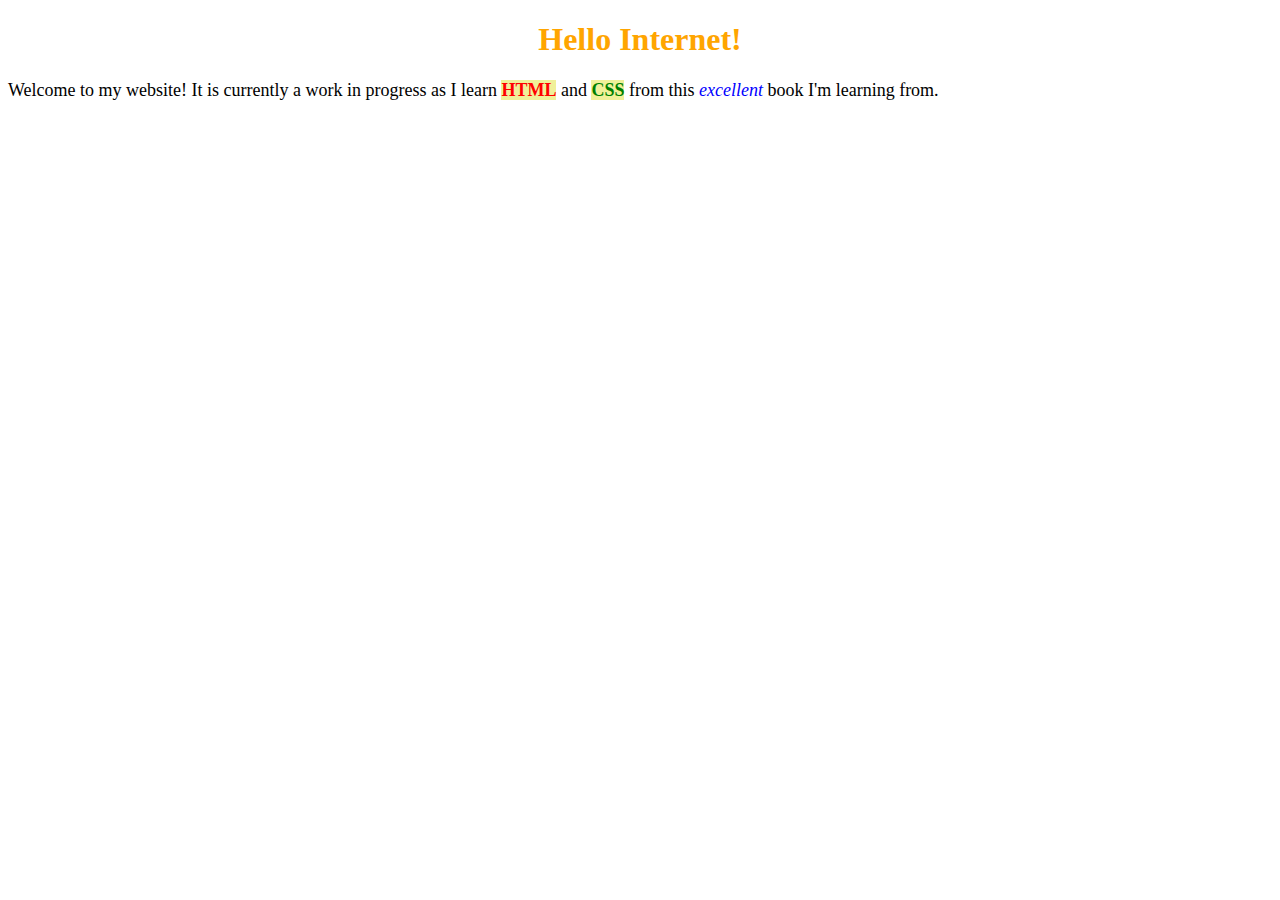
<file: index.html>
<!DOCTYPE html>
<html>
  <head>
    <title>Welcome!</title>
    <meta charset='utf-8' />
    <link rel="stylesheet" href="main.css" style="text/css">
  </head>

  <body>
    <h1> Hello Internet!</h1>
    <div>
      <p id ="intro">Welcome to my website! It is currently a <span>work</span> 
      in progress as I learn <strong class="highlight red">HTML</strong> and 
      <strong class="highlight green">CSS</strong> from this <em class="highlight blue">excellent</em> book I'm learning from.</p>
    </div>
  </body>
</html>
</file>
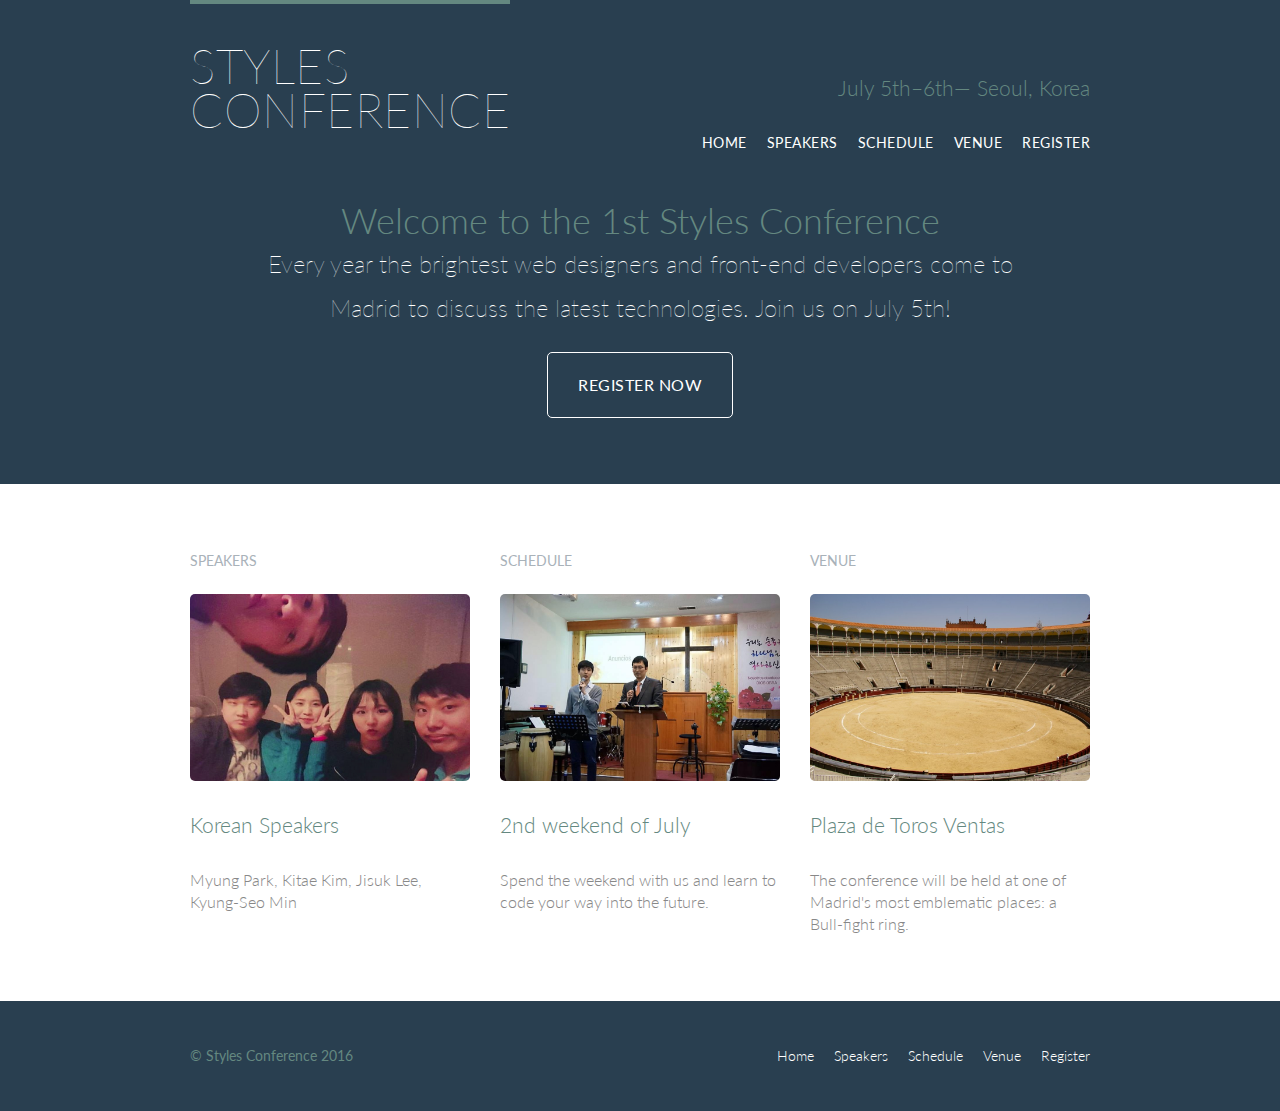
<file: shayhowe/styles-conference/index.html>
<!DOCTYPE html>
<html lang="en">
  <head>
    <meta charset="utf-8">
    <title>Styles Conference</title>
    <link rel="stylesheet" href="assets/stylesheets/main.css">
    <link href='https://fonts.googleapis.com/css?family=Lato:400,300,100' rel='stylesheet' type='text/css'>
  </head>
  <body id="top">
    <header class="primary-header container group">
      <h1 class="logo">
        <a href="index.html">Styles<br>
          Conference</a>
      </h1>
      <h3 class="tagline">July 5th&ndash;6th&mdash; Seoul, Korea</h3>

      <nav class="nav primary-nav">
        <ul>
          <li> <a href="index.html">Home</a></li><!--
          --><li><a href="speakers.html">Speakers</a></li><!--
          --><li><a href="schedule.html">Schedule</a></li><!--
          --><li><a href="venue.html">Venue</a></li><!--
          --><li><a href="register.html">Register</a></li>
        </ul>
      </nav>
    </header>

    <section class="hero container">
      <h2>Welcome to the 1st Styles Conference</h2>
      <p>Every year the brightest web designers and 
      front-end developers come to Madrid to discuss 
      the latest technologies.
      Join us on July 5th!</p>
      <a class="btn btn-alt" href="register.html">Register Now</a>
    </section>

    <section class="row">
      <div class="grid">
        <section class="teaser col-1-3">
          <!-- Speakers -->
          <h5>Speakers</h5>
          <a href="speakers.html">
            <img src="assets/images/home/speak.jpg" alt="Korean speakers">
            <h3>Korean Speakers</h3>
          </a>
          <p>Myung Park, Kitae Kim, Jisuk Lee, Kyung-Seo Min</p>
        </section><!-- 
          Schedule
      --><section class="teaser col-1-3">
            <h5>Schedule</h5>
          <a href="schedule.html">
            <img src="assets/images/home/conference.jpg" alt="schedule of conference">
            <h3>2nd weekend of July</h3>
          </a>
          <p>Spend the weekend with us and learn to code your way into the future.</p>
        </section><!--
          Venue 
      --><section class="teaser col-1-3">
            <h5>Venue</h5>
          <a href="venue.html">
            <img src="assets/images/home/plazatoros.jpg" alt="Plaza de Toros Ventas, Madrid">
            <h3>Plaza de Toros Ventas</h3>
          </a>
          <p>The conference will be held at one of Madrid's most emblematic places: a Bull-fight ring.</p>

        </section>
      </div>
    </section>

       <footer class="primary-footer container group">
      <small>&copy; Styles Conference 2016</small>

      <nav class="nav">
        <ul>
          <li><a href="index.html">Home</a></li><!--
        --><li><a href="speakers.html">Speakers</a></li><!--
        --><li><a href="schedule.html">Schedule</a></li><!--
        --><li><a href="venue.html">Venue</a></li><!--
        --><li><a href="register.html">Register</a></li>
        </ul>
      </nav>

    </footer>

  </body>
</html>
</file>
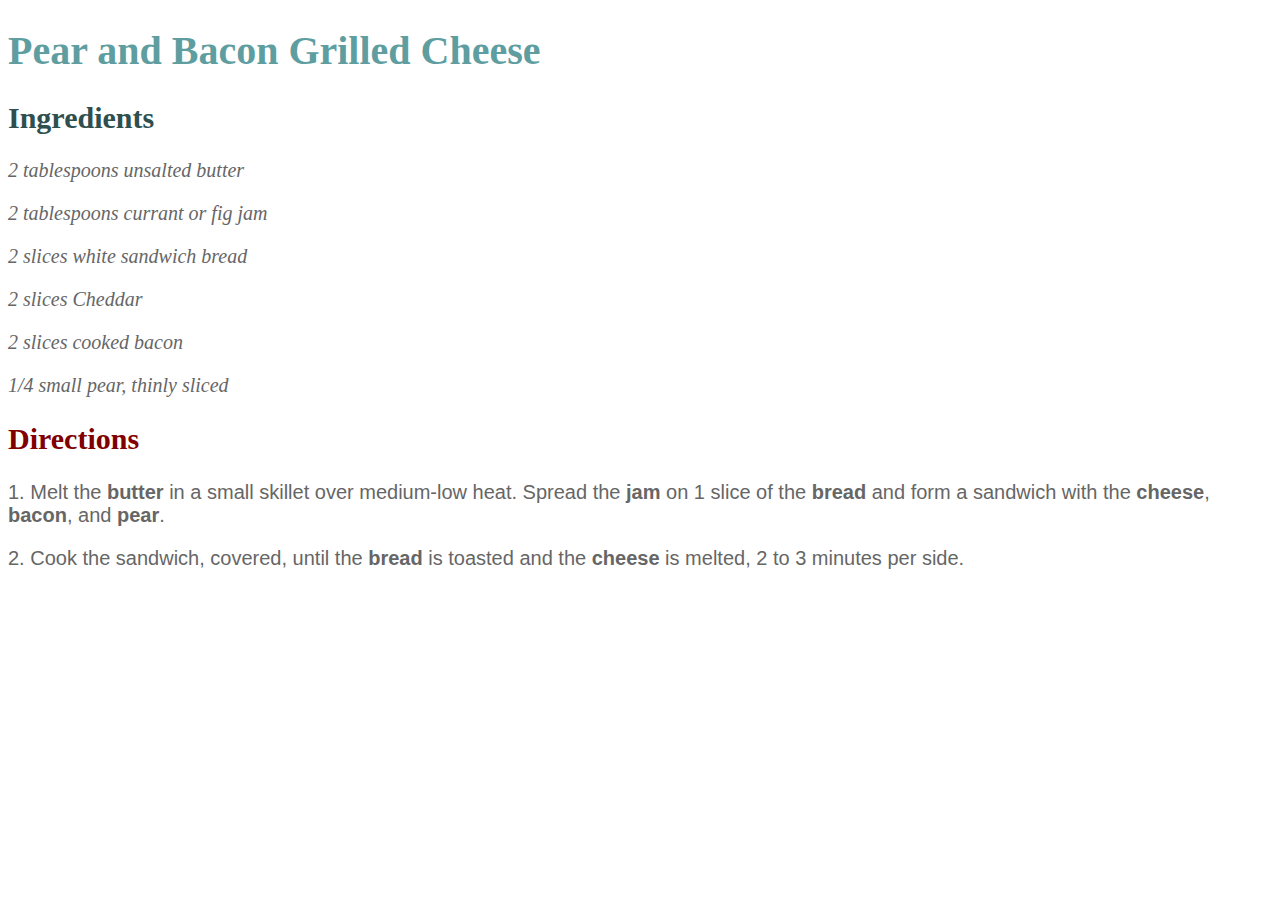
<file: exercises/exercise.html>
<!DOCTYPE html>
<html lang="en">
  <head>
    <meta charset="utf-8">
    <title>Grilled Cheese Recipes</title>
    <style>
body {
  font-size: 20px;
  color: #666;
}

h1 {
  color: cadetblue;
}

.ingredients h2 {
  color: darkslategray;
}
.directions h2 {
  color: maroon;
}
.ingredients p {
  font-style: italic;
}
.directions p {
  font-family: sans-serif;
}
    </style>
  </head>

  <body>
    <div class="ingredients">
      <h1>Pear and Bacon Grilled Cheese</h1>
      <h2>Ingredients</h2>
      <p>2 tablespoons unsalted butter</p>
      <p>2 tablespoons currant or fig jam</p>
      <p>2 slices white sandwich bread</p>
      <p>2 slices Cheddar</p>
      <p>2 slices cooked bacon</p>
      <p>1/4 small pear, thinly sliced</p>
    </div>

    <div class="directions">
      <h2>Directions</h2>
      <p>1. Melt the <strong>butter</strong> in a small skillet over medium-low heat. Spread the <strong>jam</strong> on 1 slice of the <strong>bread</strong> and form a sandwich with the <strong>cheese</strong>, <strong>bacon</strong>, and <strong>pear</strong>.</p>

      <p>2. Cook the sandwich, covered, until the <strong>bread</strong> is toasted and the <strong>cheese</strong> is melted, 2 to 3 minutes per side.</p>
    </div>
  </body>
</html>
</file>
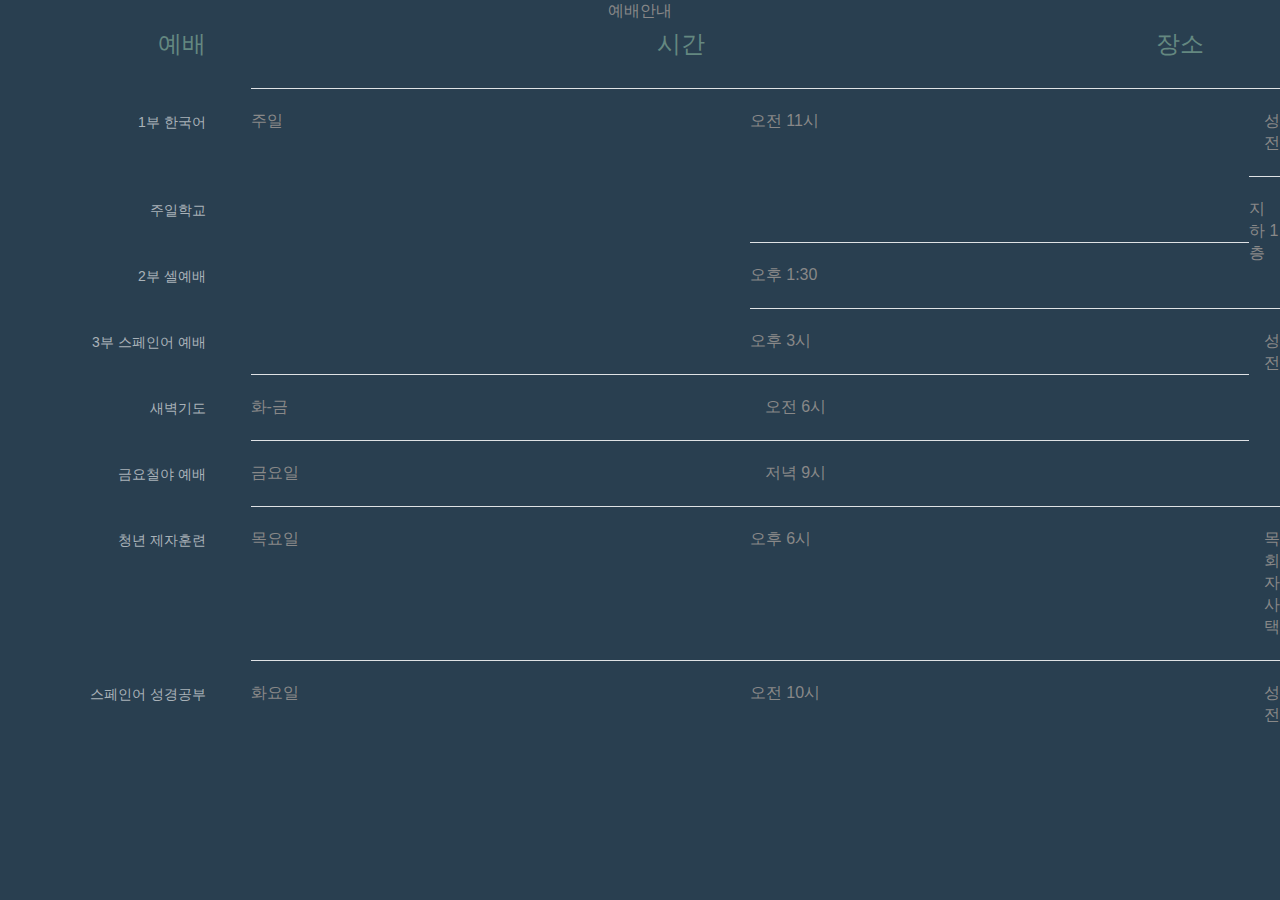
<file: shayhowe/styles-conference/new.html>
<DOCTYPE html>
<html lang="en">
  <head>
    <meta charset="utf-8">
    <link rel="stylesheet" href="assets/stylesheets/main.css">
    <title>
      예배안내 | 마드리드순복음교회
    </title>
  </head>
  <body>
    <table>
      <caption>예배안내</caption>
      <thead>
        <tr>
          <th scope="col">
            예배
          </th>
          <th scope="col">
            시간
          </th>
          <th scope="col">
            장소
          </th>
        </tr>
      </thead>

      <tbody>
        <tr>
          <th scope="row">
            1부 한국어
          </th>
          <td rowspan="4">주일</td>
          <td rowspan="2">오전 11시</td>
          <td>성전</td>
        </tr>

        <tr>
          <th scope="row">
            주일학교
          </th>
          <td rowspan="2">지하 1층</td>
        </tr>
        
        <tr>
          <th scope="row">
            2부 셀예배
          </th>
          <td>오후 1:30</td>
        </tr>

        <tr>
          <th scope="row">
            3부 스페인어 예배
          </th>
          <td>오후 3시</td>
          <td rowspan="3">성전</td>
        </tr>

        <tr>
          <th scope="row">
            새벽기도
          </th>
          <td>화-금</td>
          <td>오전 6시</td>
        </tr>

        <tr>
          <th scope="row">
            금요철야 예배
          </th>
          <td>금요일</td>
          <td>저녁 9시</td>
        </tr>

        <tr>
          <th scope="row">
            청년 제자훈련
          </th>
          <td>목요일</td>
          <td>오후 6시</td>
          <td>목회자 사택</td>
        </tr>

        <tr>
          <th scope="row">
            스페인어 성경공부
          </th>
          <td>화요일</td>
          <td>오전 10시</td>
          <td>성전</td>
        </tr>

      </tbody>
    </table> 
  </body>
</html>
</file>
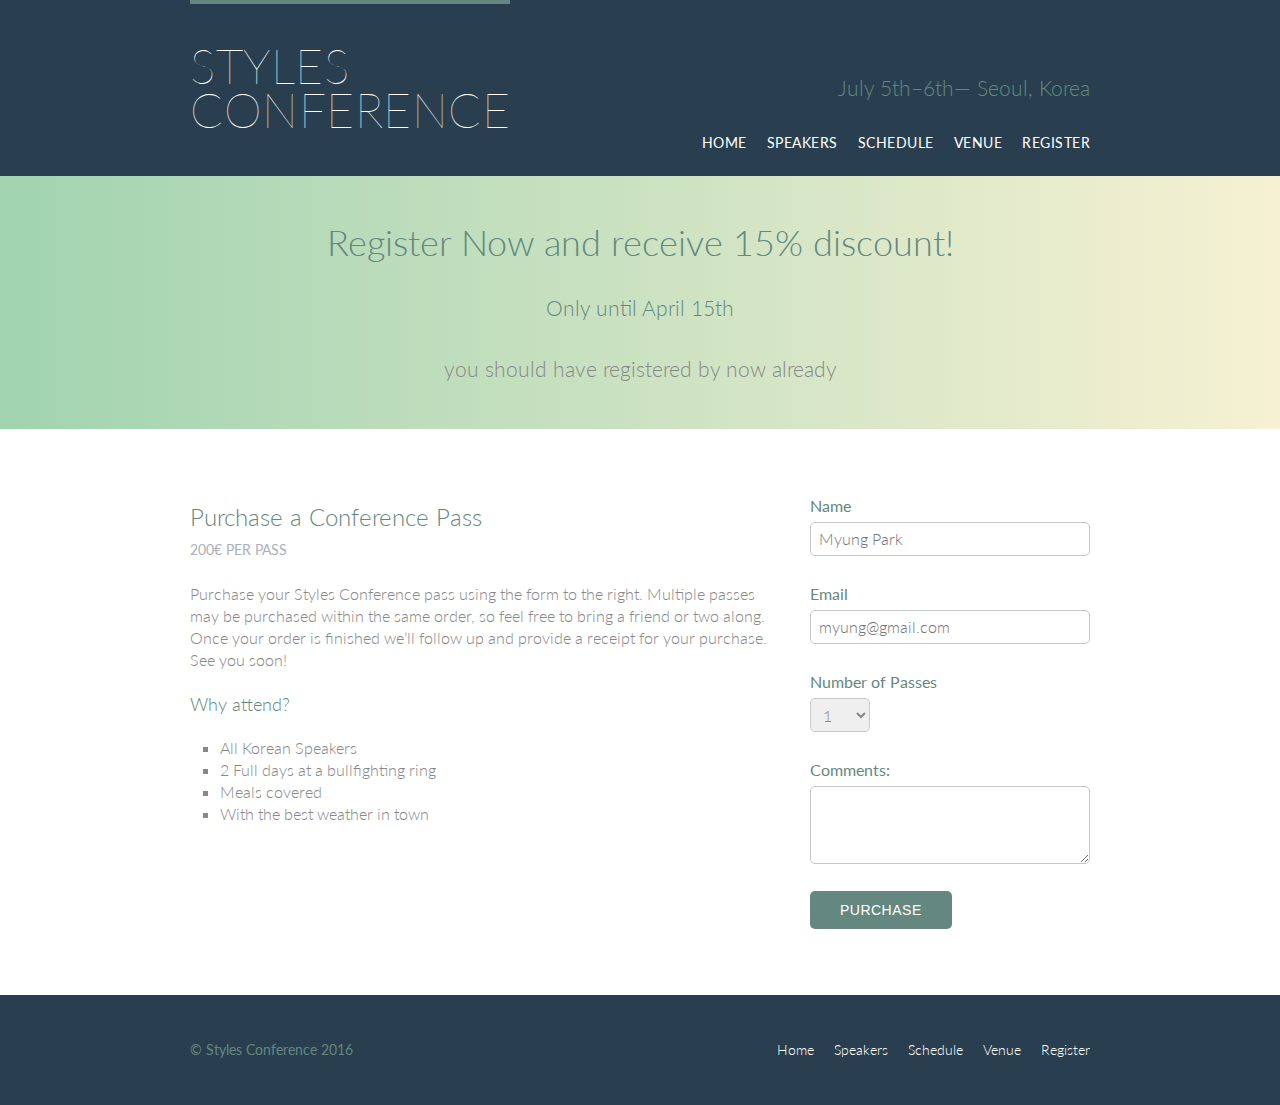
<file: shayhowe/styles-conference/register.html>
<!DOCTYPE html>
<html lang="en">
  <head>
    <meta charset="utf-8">
    <title>Register &ndash; Styles Conference</title>
    <link rel="stylesheet" href="assets/stylesheets/main.css">
    <link href='https://fonts.googleapis.com/css?family=Lato:400,300,100' rel='stylesheet' type='text/css'>
  </head>
  <body id="top">
    <header class="primary-header container group">
      <h1 class="logo">
        <a href="index.html">Styles<br>
          Conference</a>
      </h1>
      <h3 class="tagline">July 5th&ndash;6th&mdash; Seoul, Korea</h3>

      <nav class="nav primary-nav">
        <ul>
          <li><a href="index.html">Home</a></li><!--
        --><li><a href="speakers.html">Speakers</a></li><!--
        --><li><a href="schedule.html">Schedule</a></li><!--
        --><li><a href="venue.html">Venue</a></li><!--
        --><li><a href="register.html">Register</a></li>
        </ul>
      </nav>

    </header>
    <section class="row-alt">
      <div class="lead container">
        <h1>Register Now and receive 15% discount!</h1>
        <h3>Only until April 15th</h3>
        <p>you should have registered by now already</p>
      </div>
    </section>
    <section class="row">
      <div class="grid">
        <section class="col-2-3">
          <h2>Purchase a Conference Pass</h2>
          <h5>200&euro; per pass</h5>
          <p>Purchase your Styles Conference pass using the form to the right. Multiple passes may be purchased within the same order, so feel free to bring a friend or two along. Once your order is finished we&#8217;ll follow up and provide a receipt for your purchase. See you soon!</p>
          <h4>Why attend?</h4>
          <ul class="why-attend">
            <li>All Korean Speakers</li>
            <li>2 Full days at a bullfighting ring</li>
            <li>Meals covered</li>
            <li>With the best weather in town</li>
          </ul>
        </section><!--
        --><form class="col-1-3" action="#" method="post">

        <fieldset class="register-group">
          <label>
            Name
            <input type="text" name="name" placeholder="Myung Park" required>
          </label>

          <label>
            Email
            <input type="email" name="email" placeholder="myung@gmail.com" required>
          </label>

          <label>
            Number of Passes
            <select name="passes" required>
              <option value="1" selected>1</option>
              <option value="2">2</option>
              <option value="3">3</option>
              <option value="4">4</option>
              <option value="5">5</option>
              <option value="6">6</option>
            </select>
          </label>

          <label>
            Comments:
            <textarea name="comments"></textarea>
          </label>
        </fieldset>

        <button class="btn btn-default" name="submit">
          Purchase
        </button>
        </form>
      </div>
    </section>

    <footer class="primary-footer container group">
      <small>&copy; Styles Conference 2016</small>

      <nav class="nav">
        <ul>
          <li><a href="index.html">Home</a></li><!--
        --><li><a href="speakers.html">Speakers</a></li><!--
        --><li><a href="schedule.html">Schedule</a></li><!--
        --><li><a href="venue.html">Venue</a></li><!--
        --><li><a href="register.html">Register</a></li>
        </ul>
      </nav>

    </footer>

  </body>
</html>
</file>
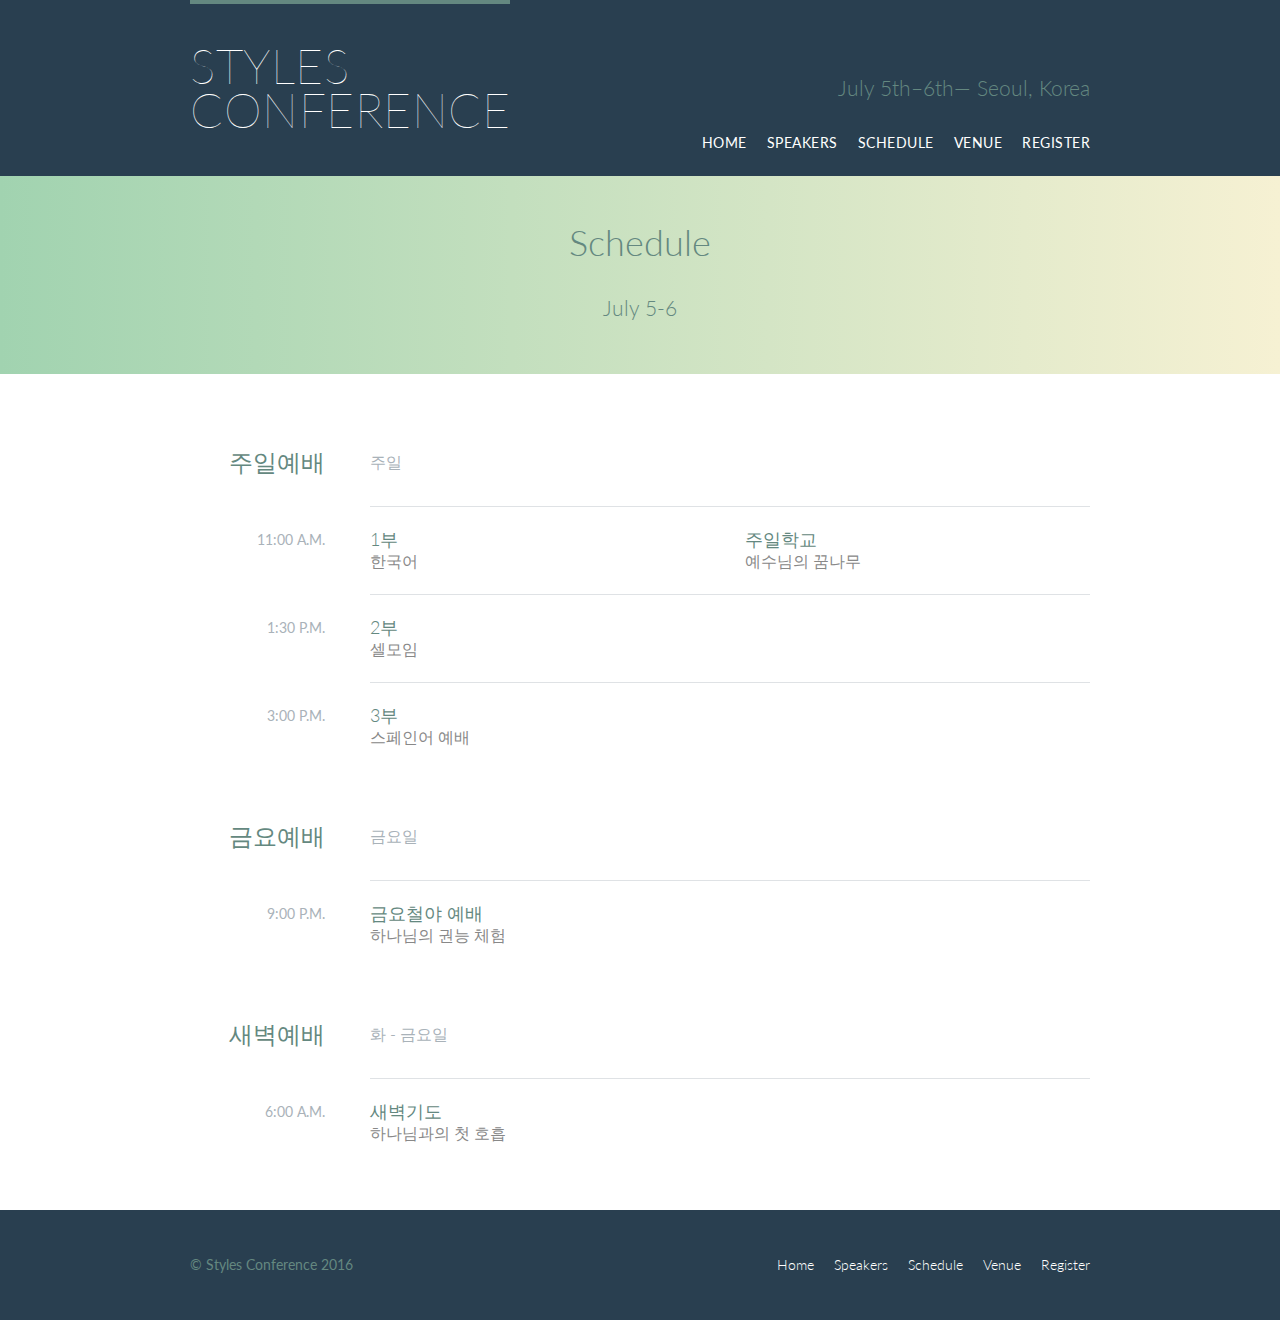
<file: shayhowe/styles-conference/schedule.html>
<!DOCTYPE html>
<html lang="en">
  <head>
    <meta charset="utf-8">
    <title>Schedule &ndash; Styles Conference</title>
    <link rel="stylesheet" href="assets/stylesheets/main.css">
    <link href='https://fonts.googleapis.com/css?family=Lato:400,300,100' rel='stylesheet' type='text/css'>
  </head>
  <body id="top">
    <header class="primary-header container group">
      <h1 class="logo">
        <a href="index.html">Styles<br>
          Conference</a>
      </h1>
      <h3 class="tagline">July 5th&ndash;6th&mdash; Seoul, Korea</h3>

      <nav class="nav primary-nav">
        <ul>
          <li><a href="index.html">Home</a></li><!--
        --><li><a href="speakers.html">Speakers</a></li><!--
        --><li><a href="schedule.html">Schedule</a></li><!--
        --><li><a href="venue.html">Venue</a></li><!--
        --><li><a href="register.html">Register</a></li>
        </ul>
      </nav>

    </header>
    <section class="row-alt">
      <div class="lead container">
        <a href="schedule.html">
          <h1>Schedule</h1>
          <h3>July 5-6</h3>
        </a>
      </div>
    </section>

    <section class="row">
      <div class="container">

        <table>
          <thead>
            <tr>
              <th scope="row">
                주일예배
              </th>
              <td class="schedule-offset" colspan="2">
                주일
              </td>
            </tr>
          </thead>

          <tbody>
            <tr>
              <th scope="row">
                <time datetime="11:00">
                  11:00 A.M.</time>
              </th>
              <td>
                <a href="speakers.html#myung-park">
                  <h4>1부</h4>
                  한국어
                </a>
              </td>
              <td>
                <a href="speakers.html#kitae-kim">
                  <h4>주일학교</h4>
                  예수님의 꿈나무
                </td>
              </tr>

              <tr>
                <th scope="row">
                  <time datetime="13:30">
                    1:30 P.M.</time>
                </th>
                <td class="schedule-offset" colspan="2">
                  <a href="speakers.html#jisuk-lee">
                    <h4>2부</h4>
                    셀모임</a>
                </td>
              </tr>

              <tr>
                <th scope="row">
                  <time datetime="15:00">
                    3:00 P.M.</time>
                </th>
                <td class="schedule-offset" colspan="2"> 
                  <a href="speakers.html#ks-min">
                    <h4>3부</h4>
                    스페인어 예배</a>
                </td>
              </tr>
            </tbody>
          </table>

          <table>
            <thead>
              <tr>
                <th scope="row">
                  금요예배
                </th>
                <td class="schedule-offset" colspan="2">
                  금요일
                </td>
              </tr>
            </thead>

            <tbody>
              <tr>
                <th scope="row">
                  <time datetime="21:00">
                    9:00 P.M.</time>
                </th>
                <td colspan="2">
                  <h4>
                    금요철야 예배
                  </h4>
                  하나님의 권능 체험
                </td>
                <td>
                </td>
              </tr>
            </tbody>
          </table>

          <table>
            <thead>
              <tr>
                <th scope="row">
                  새벽예배
                </th>
                <td class="schedule-offset" colspan="2">
                  화 - 금요일
                </td>
              </tr>
            </thead>

            <tbody>
              <tr>
                <th scope="row">
                  <time datetime="06:00">
                    6:00 A.M.</time>
                </th>
                <td colspan="2">
                  <h4>
                    새벽기도
                  </h4>
                  하나님과의 첫 호흡
                </td>
                <td>
                </td>
              </tr>
            </tbody>
          </table>

                        
        </div>
      </section>

      <footer class="primary-footer container group">
        <small>&copy; Styles Conference 2016</small>

        <nav class="nav">
          <ul>
            <li><a href="index.html">Home</a></li><!--
        --><li><a href="speakers.html">Speakers</a></li><!--
        --><li><a href="schedule.html">Schedule</a></li><!--
        --><li><a href="venue.html">Venue</a></li><!--
        --><li><a href="register.html">Register</a></li>
          </ul>
        </nav>

      </footer>

    </body>
  </html>
</file>
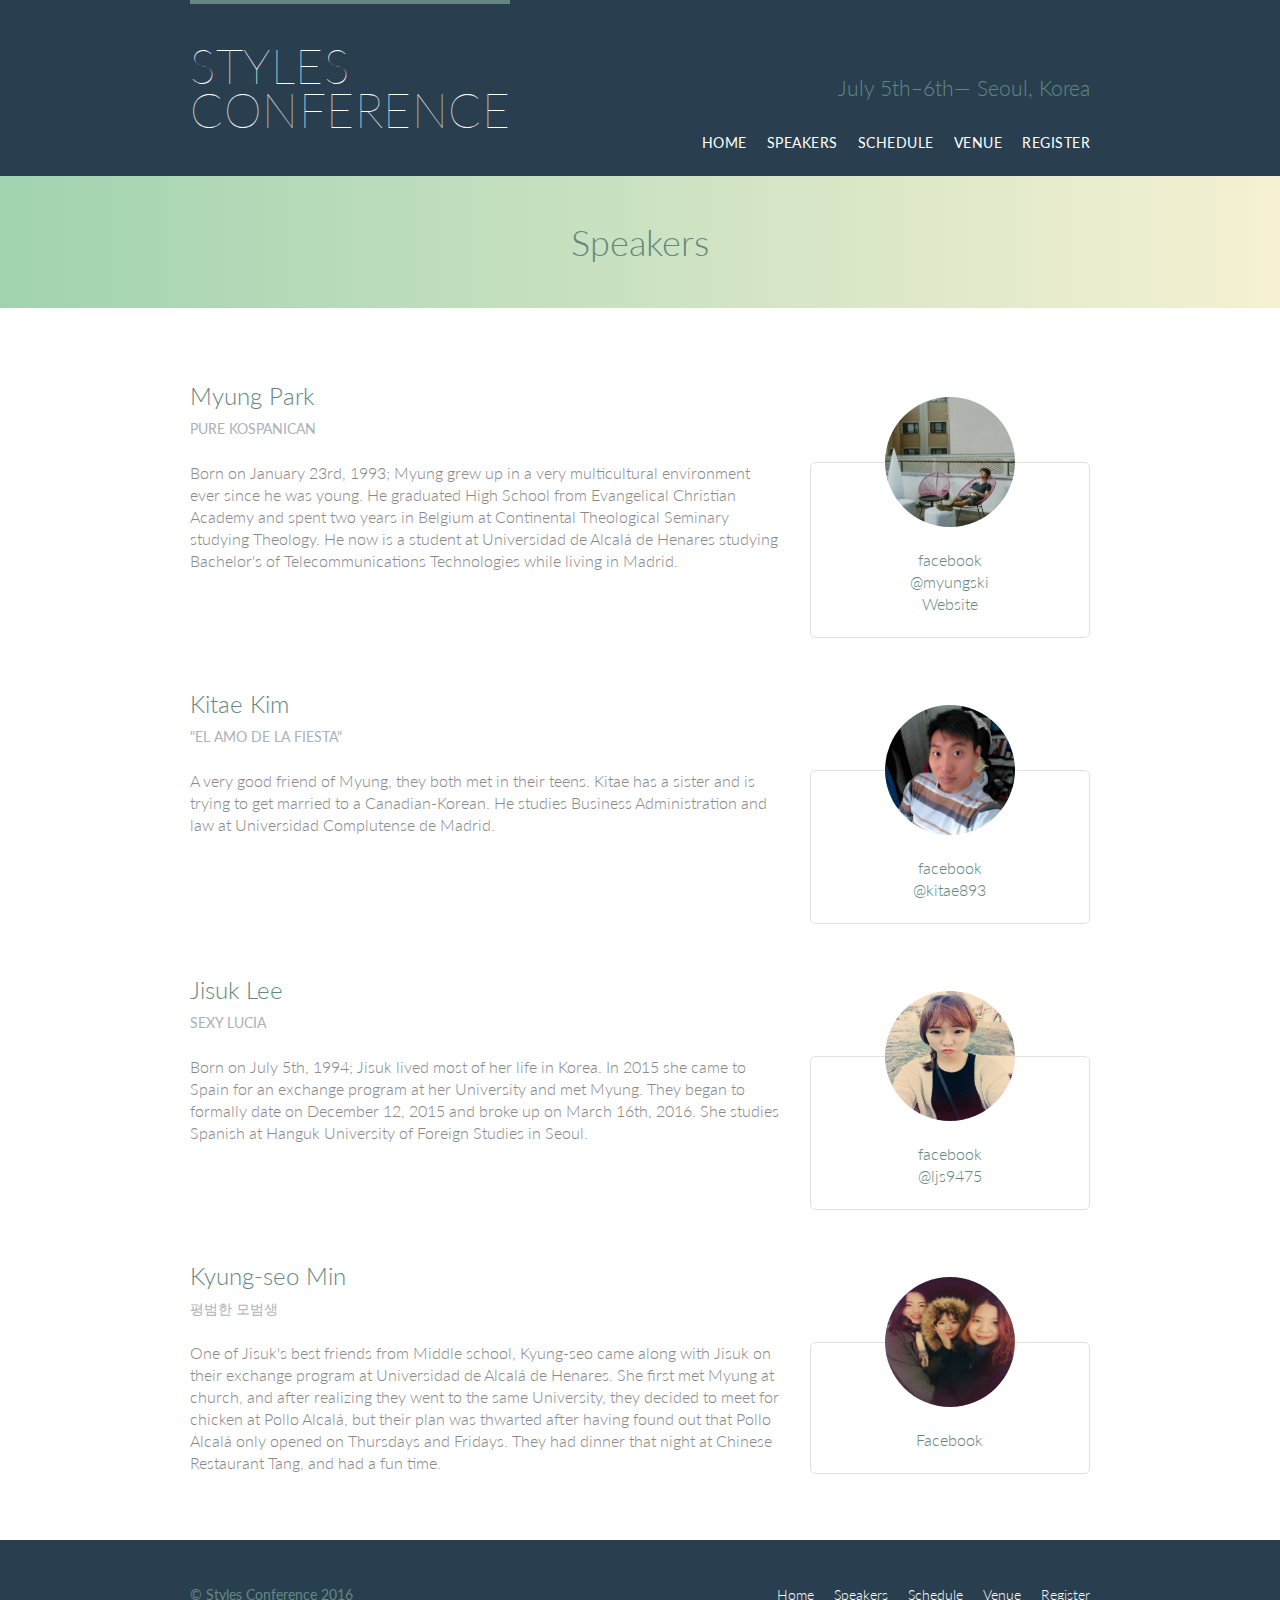
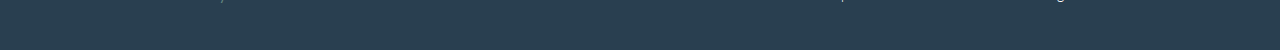
<file: shayhowe/styles-conference/speakers.html>
<!DOCTYPE html>
<html lang="en">
  <head>
    <meta charset="utf-8">
    <title>Speakers &ndash; Styles Conference</title>
    <link rel="stylesheet" href="assets/stylesheets/main.css">
    <link href='https://fonts.googleapis.com/css?family=Lato:400,300,100' rel='stylesheet' type='text/css'>
  </head>
  <body id="top">
    <header class="primary-header container group">
      <h1 class="logo">
        <a href="index.html">Styles<br>
          Conference</a>
      </h1>
      <h3 class="tagline">July 5th&ndash;6th&mdash; Seoul, Korea</h3>

      <nav class="nav primary-nav">
        <ul>
          <li><a href="index.html">Home</a></li><!--
        --><li><a href="speakers.html">Speakers</a></li><!--
        --><li><a href="schedule.html">Schedule</a></li><!--
        --><li><a href="venue.html">Venue</a></li><!--
        --><li><a href="register.html">Register</a></li>
        </ul>
      </nav>

    </header>
    <section class="row-alt">
      <div class="lead container">
        <a href="speakers.html">
          <h1>Speakers</h1>
        </a>
      </div>
    </section>
    <section class="row">
      <div class="grid">
        <section class="speaker" id="myung-park">
          <div class="col-2-3">
            <h2>Myung Park</h2>
            <h5>Pure Kospanican</h5>
            <p>Born on January 23rd, 1993; Myung grew up in a very multicultural environment ever since he was young. He graduated High School from Evangelical Christian Academy and spent two years in Belgium at Continental Theological Seminary studying Theology. He now is a student at Universidad de Alcal&aacute; de Henares studying Bachelor's of Telecommunications Technologies while living in Madrid.</p>
          </div><!--
        --><aside class="col-1-3">
            <div class="speaker-info">
              <img src="assets/images/speakers/mp.jpg" alt="Myung Park">
              <ul>
                <li><a href="https://www.facebook.com/myung93">facebook</a></li>
                <li><a href="https://www.instagram.com/myungski">@myungski</a></li>
                <li><a href="http://www.myungsite.me" target="_blank">Website</a></li>
              </ul>
            </div>
          </aside>
        </section>

        <section class="speaker" id="kitae-kim">
          <div class="col-2-3">
            <h2>Kitae Kim</h2>
            <h5>"El amo de la fiesta"</h5>
            <p>A very good friend of Myung, they both met in their teens. Kitae has a sister and is trying to get married to a Canadian-Korean. He studies Business Administration and law at Universidad Complutense de Madrid.</p>
          </div><!--
        --><aside class="col-1-3">
            <div class="speaker-info">
              <img src="assets/images/speakers/kk.jpg" alt="Kitae Kim">
              <ul>
                <li><a href="https://www.facebook.com/kkt93">facebook</a></li>
                <li><a href="https://www.instagram.com/kitae893">@kitae893</a></li>
              </ul>
            </div>
          </aside>
        </section>

        <section class="speaker" id="jisuk-lee">
          <div class="col-2-3">
            <h2>Jisuk Lee</h2>
            <h5>Sexy Lucia</h5>
            <p>Born on July 5th, 1994; Jisuk lived most of her life in Korea. In 2015 she came to Spain for an exchange program at her University and met Myung. They began to formally date on December 12, 2015 and broke up on March 16th, 2016. She studies Spanish at Hanguk University of Foreign Studies in Seoul.</p>
          </div><!--
        --><aside class="col-1-3">
            <div class="speaker-info">
              <img src="assets/images/speakers/ljs.jpg" alt="Jisuk Lee">

              <ul>
                <li><a href="https://www.facebook.com/100002635856603">facebook</a></li>
                <li><a href="https://www.instagram.com/ljs9475">@ljs9475</a></li>
              </ul>
            </div>
          </aside>
        </section>

        <section id="ks-min">
          <div class="col-2-3">
            <h2>Kyung-seo Min</h2>
            <h5>평범한 모범생</h5> 
            <p>One of Jisuk's best friends from Middle school, Kyung-seo came along with Jisuk on their exchange program at Universidad de Alcal&aacute; de Henares. She first met Myung at church, and after realizing they went to the same University, they decided to meet for chicken at Pollo Alcal&aacute;, but their plan was thwarted after having found out that Pollo Alcal&aacute; only opened on Thursdays and Fridays. They had dinner that night at Chinese Restaurant Tang, and had a fun time.</p>
          </div><!--
        --><aside class="col-1-3">
          <div class="speaker-info">
            <img src="assets/images/speakers/ksmin3.jpg" alt="Kyung-Seo Min">
              <ul>
                <li><a href="https://www.facebook.com/">Facebook</a></li>
              </ul>
            </div>
          </aside>
        </section>
      </div>
    </section>


    <footer class="primary-footer container group">
      <small>&copy; Styles Conference 2016</small>

      <nav class="nav">
        <ul>
          <li><a href="index.html">Home</a></li><!--
        --><li><a href="speakers.html">Speakers</a></li><!--
        --><li><a href="schedule.html">Schedule</a></li><!--
        --><li><a href="venue.html">Venue</a></li><!--
        --><li><a href="register.html">Register</a></li>
        </ul>
      </nav>

    </footer>

  </body>
</html>
</file>
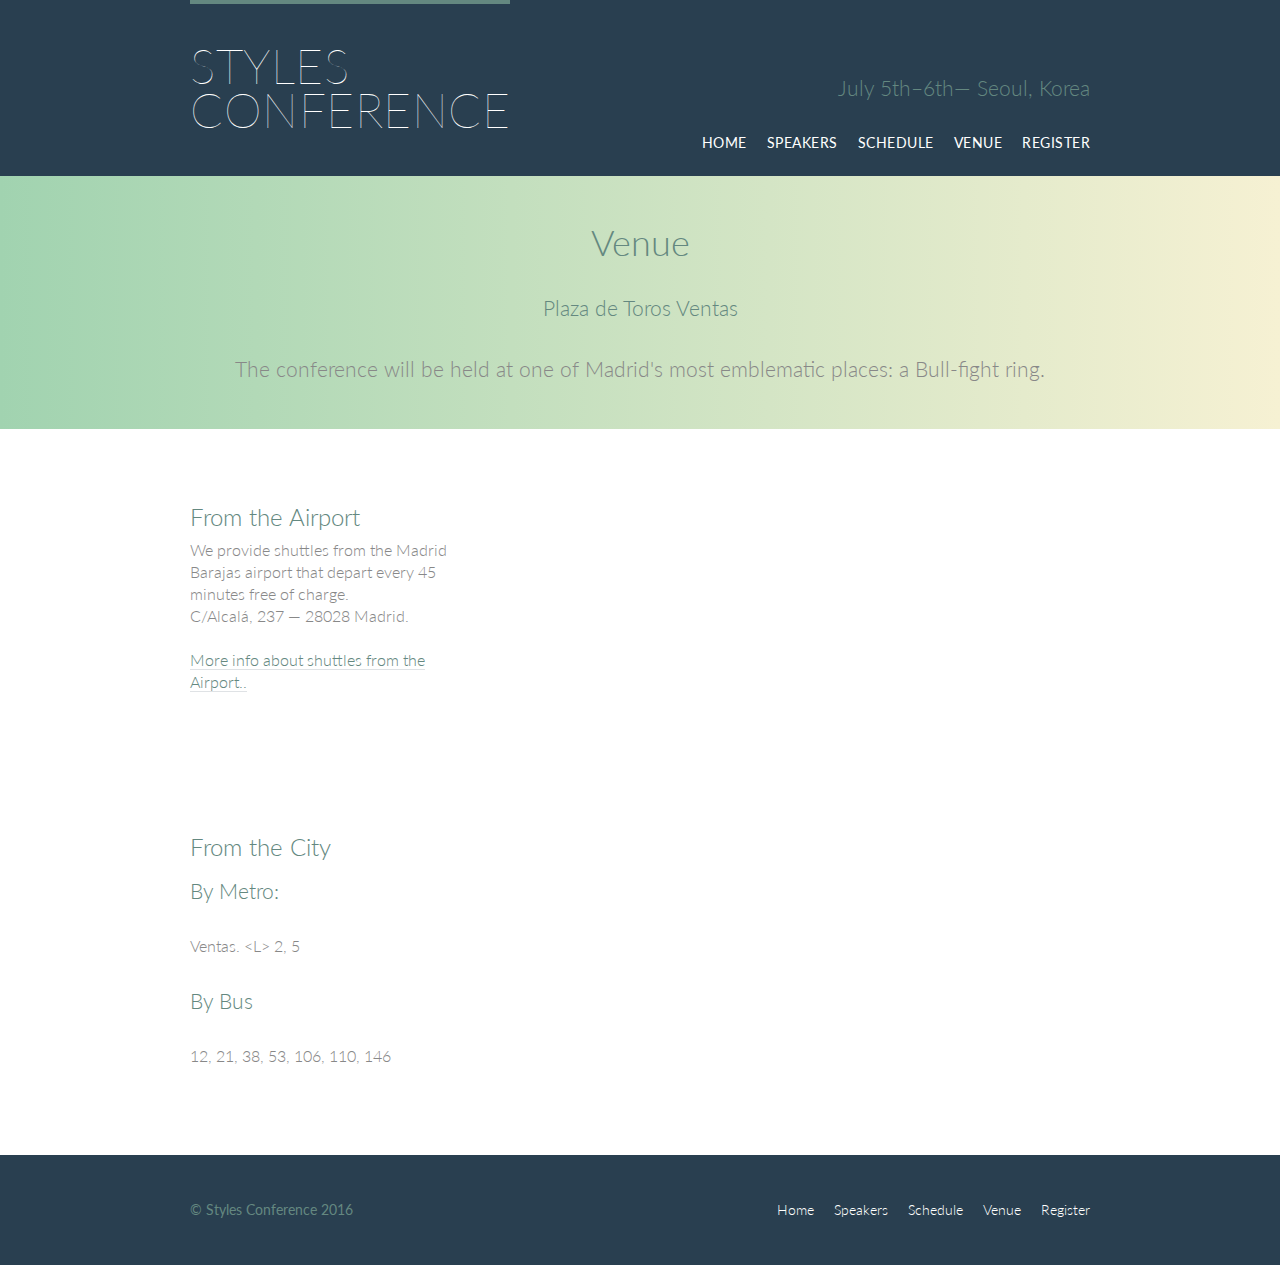
<file: shayhowe/styles-conference/venue.html>
<!DOCTYPE html>
<html lang="en">
  <head>
    <meta charset="utf-8">
    <title>Venue &ndash; Styles Conference</title>
    <link rel="stylesheet" href="assets/stylesheets/main.css">
    <link href='https://fonts.googleapis.com/css?family=Lato:400,300,100' rel='stylesheet' type='text/css'>
  </head>
  <body id="top">
    <header class="primary-header container group">
      <h1 class="logo">
        <a href="index.html">Styles<br>
          Conference</a>
      </h1>
      <h3 class="tagline">July 5th&ndash;6th&mdash; Seoul, Korea</h3>

      <nav class="nav primary-nav">
        <ul>
          <li><a href="index.html">Home</a></li><!--
        --><li><a href="speakers.html">Speakers</a></li><!--
        --><li><a href="schedule.html">Schedule</a></li><!--
        --><li><a href="venue.html">Venue</a></li><!--
        --><li><a href="register.html">Register</a></li>
        </ul>
      </nav>

    </header>
    <section class="row-alt">
      <div class="lead container">
        <a href="venue.html">
          <h1>Venue</h1>
          <h3>Plaza de Toros Ventas</h3>
        </a>
        <p>The conference will be held at one of Madrid's most emblematic places: a Bull-fight ring.</p>
      </div>
    </section>

    <section class="row">
      <div class="grid">
        <section class="venue-airport">
          <div class="col-1-3">
          <h2>From the Airport</h2>
          <p>We provide shuttles from the Madrid Barajas
          airport that depart every 45 minutes free of 
          charge. <br>
          C/Alcal&aacute;, 237 &mdash; 28028 Madrid.</p>
          <p><a href="http://www.aeropuertomadrid-barajas.com/transportation/transfers-madrid-airport.htm">More info about shuttles from the Airport..</a></p>
        </div><!--
        --><iframe class="venue-map col-2-3" src="https://www.google.com/maps/embed?pb=!1m28!1m12!1m3!1d48578.32401600122!2d-3.6500691202338165!3d40.4499220163768!2m3!1f0!2f0!3f0!3m2!1i1024!2i768!4f13.1!4m13!3e6!4m5!1s0xd4231d000000001%3A0x6e7725ea0f85ceef!2sMadrid-Barajas+Airport%2C+Madrid%2C+Spain!3m2!1d40.4839361!2d-3.5679515!4m5!1s0xd422f5d3ddd2285%3A0x20113f2ae39c7578!2sVentas%2C+Madrid%2C+Spain!3m2!1d40.4272521!2d-3.6473833!5e0!3m2!1sen!2sus!4v1460573149046" width="600" height="450" frameborder="0" style="border:0" allowfullscreen></iframe>
        </section>
        <section class="venue-city">
          <div class="col-1-3">
          <h2>From the City</h2>
          <h3>By Metro:</h3></a>
        <p>Ventas. &lt;L&gt; 2, 5</p>
        <h3>By Bus</h3>
        <p>12, 21, 38, 53, 106, 110, 146</p>
      </div><!--
      --><iframe class="venue-map col-2-3" src="https://www.google.com/maps/embed?pb=!1m28!1m12!1m3!1d24298.57662308949!2d-3.6935138103926586!3d40.423866579302285!2m3!1f0!2f0!3f0!3m2!1i1024!2i768!4f13.1!4m13!3e3!4m5!1s0xd42287e19e23f5f%3A0xcec2a0e4d9bed6fb!2sPuerta+del+Sol%2C+Madrid%2C+Spain!3m2!1d40.4169473!2d-3.7035285!4m5!1s0xd422f5d3ddd2285%3A0x20113f2ae39c7578!2sVentas%2C+Madrid%2C+Spain!3m2!1d40.4272521!2d-3.6473833!5e0!3m2!1sen!2sus!4v1460573295520" width="600" height="450" frameborder="0" style="border:0" allowfullscreen></iframe>
      </section>
    </div>
  </section>

  <footer class="primary-footer container group">
    <small>&copy; Styles Conference 2016</small>

    <nav class="nav">
      <ul>
        <li><a href="index.html">Home</a></li><!--
        --><li><a href="speakers.html">Speakers</a></li><!--
        --><li><a href="schedule.html">Schedule</a></li><!--
        --><li><a href="venue.html">Venue</a></li><!--
        --><li><a href="register.html">Register</a></li>
      </ul>
    </nav>

  </footer>

</body>
</html>
</file>
<file: main.css>
h1 {
  color: orange;
  text-align: center;
}

p {
  font-size: 14px;
}

#intro {
  font-size: 18px;
}

strong.highlight {
  background-color: #f0f099;
}

.red {
  color: red;
}
.green {
  color: green;
}
.blue {
  color: blue;
}
</file>
<file: shayhowe/styles-conference/assets/stylesheets/main.css>
/* http://meyerweb.com/eric/tools/css/reset/ 
v2.0 | 20110126
License: none (public domain)
 */

html, body, div, span, applet, object, iframe,
h1, h2, h3, h4, h5, h6, p, blockquote, pre,
a, abbr, acronym, address, big, cite, code,
del, dfn, em, img, ins, kbd, q, s, samp,
small, strike, strong, sub, sup, tt, var,
b, u, i, center,
dl, dt, dd, ol, ul, li,
fieldset, form, label, legend,
table, caption, tbody, tfoot, thead, tr, th, td,
article, aside, canvas, details, embed, 
figure, figcaption, footer, header, hgroup, 
menu, nav, output, ruby, section, summary,
time, mark, audio, video {
  margin: 0;
  padding: 0;
  border: 0;
  font-size: 100%;
  font: inherit;
  vertical-align: baseline;
}
/* HTML5 display-role reset for older browsers */
article, aside, details, figcaption, figure, 
footer, header, hgroup, menu, nav, section {
  display: block;
}
body {
  line-height: 1;
}
ol, ul {
  list-style: none;
}
blockquote, q {
  quotes: none;
}
blockquote:before, blockquote:after,
q:before, q:after {
  content: '';
  content: none;
}
table {
  border-collapse: collapse;
  border-spacing: 0;
}
/* end of CSS reset */

/* 
=====================
Custom styles 
=====================
 */

body {
  background: #293f50;
  color: #888;
  font: 300 16px/22px "Lato","Open Sans", "Helvetica Neue", Helvetica, Arial, sans-serif;
}

strong {
  font-weight: 400;
}

cite, em {
  font-style: italic;
}

/* 
=====================
grid 
=====================
 */

*,
*:before,
*:after {
    -webkit-box-sizing: border-box;
    -moz-box-sizing: border-box;
    box-sizing: border-box;
  }

.grid,
.container {
  margin: 0 auto;
  width: 960px;
}

.container {
  padding-left: 30px;
  padding-right: 30px;
}

.grid,
.col-1-3,
.col-2-3 {
  padding-left: 15px;
  padding-right: 15px;
}

.col-1-3,
.col-2-3 {
  display: inline-block;
  vertical-align: top;
}

.col-1-3 {
  width: 33.33%
}

.col-2-3 {
  width: 66.66%
}

/*
=====================
Clearfix
=====================
*/
.group:before,
.group:after {
  content: "";
  display: table;
}

.group:after {
  clear:both;
}

.group {
  clear:both;
  *zoom: 1;
}

/*
=====================
Row
=====================
*/
.row,
.row-alt {
  min-width: 960px;
}

.row {
  background: #fff;
  padding: 66px 0 44px 0;
}

.row-alt {
  background: #cbe2c1;
  background: -webkit-linear-gradient(left, #a1d3b0, #f6f1d3);
  background: -moz-linear-gradient(left, #a1d3b0, #f6f1d3);
  background: linear-gradient(to right, #ald3b0, #f6f1d3);
  padding: 44px 0 22px 0;
}

/*
=====================
Typography
=====================
*/

h1, h2, h3, h4 {
  color: #648880;
}

h1 {
  font-size: 36px;
  line-height: 44px;
}

h2 {
  font-size: 24px;
  line-height: 44px;
}

h3 {
  font-size: 21px;
  line-height: 44px;
}

h4 {
  font-size: 18px;
}

h5 {
  color: #a9b2b9;
  font-size: 14px;
  font-weight: 400;
  text-transform: uppercase;
}

h1, h3, h4, h5, p {
  margin-bottom: 22px;
}

/*
=====================
Leads
=====================
*/
.lead {
  text-align: center;
}

.lead p {
  font-size: 21px;
  line-height: 33px;
}


/*
=====================
Buttons
=====================
*/

.btn {
  border-radius: 5px;
  color: #fff;
  cursor: pointer;
  display: inline-block;
  font-weight: 400;
  letter-spacing: .5px;
  margin: 0;
  text-transform: uppercase;
}

.btn-alt {
  border: 1px solid #fff;
  padding: 10px 30px;
}

.btn-alt:hover {
  background: #fff;
  color: #648880;
}

.btn-default {
  border: 0;
  background: #648880;
  padding: 11px 30px;
  font-size: 14px;
}

.btn-default:hover {
  background: #77a198;
}
/*
=====================
Primary Header
=====================
*/
.logo {
  border-top: 4px solid #648880;
  float:left;
  font-size: 48px;
  line-height: 44px;
  padding: 40px 0 22px 0;
  font-weight: 100;
  letter-spacing: .5px;
  text-transform: uppercase;
}

.tagline {
  margin: 66px 0px 22px 0px;
  text-align: right;
}

.nav {
  text-align: right;
}

.primary-nav {
  font-size: 14px;
  font-weight: 400;
  letter-spacing: .5px;
  text-transform: uppercase;
}
/*
=====================
Nav
=====================
*/

.nav li {
display: inline-block;
margin: 0 10px;
vertical-align: top;
}

.nav li:last-child {
margin-right: 0;
}

/*
=====================
Footer
=====================
*/
.primary-footer {
  color: #648880;
  font-size: 14px;
  padding-top: 44px;
  padding-bottom: 44px;
}

.primary-footer small {
  float:left;
  font-weight: 400;
}

/*
=====================
Home
=====================
 */
.hero {
  color: #fff;
  padding: 22px 80px 66px 80px;
  line-height: 44px;
  text-align: center;
}

.hero h2 {
  font-size: 36px;
}

.hero p {
  font-size: 24px;
  font-weight: 100;
}

.teaser img {
  border-radius: 5px;
  display: block;
  margin-bottom: 22px;
  max-width: 100%;
}

/*
=====================
Links
=====================
*/

a {
  color: #648880;
  text-decoration: none;
}

p a {
  border-bottom: 1px solid #dfe2e5;
}

a:hover {
  color: #a9b2b9;
}

.teaser a:hover h3 {
  color: #a9b2b9;
}

.primary-header a,
.primary-footer a {
  color: #fff;
}

.primary-header a:hover,
.primary-footer a:hover {
  color: #648880;
}

/*
=====================
Speakers
=====================
 */

.speaker-info {
  border: 1px solid #dfe2e5;
  border-radius: 5px;
  margin-top:88px;
  padding-bottom: 22px;
  text-align: center;
}

.speaker {
  margin-bottom: 44px;
}

.speaker-info img {
  border-radius: 50%;
  height: 130px;
  margin: -66px 0 22px 0;
  vertical-align: top;
}

/*
=====================
Schedule
=====================
*/

table {
  margin-bottom: 44px;
  width: 100%;
}


table:last-child {
  margin-bottom: 0px;
}

th,
td {
  padding-bottom: 22px;
  vertical-align: top;
}

th {
  padding-right: 45px;
  text-align: right;
  width: 20%;
}

td {
  width: 40%;
}

thead {
  line-height: 44px;
}

thead th {
  color: #648880;
  font-size: 24px;
}

tbody th {
  color: #a9b2b9;
  font-size:14px;
  font-weight: 400;
  padding-top: 22px;
  text-transform: uppercase;
}

tbody td {
  border-top: 1px solid #dfe2e5;
  padding-top: 21px;
}

tbody td:first-of-type {
  padding-right: 15px;
}

tbody td:last-of-type {
  padding-left: 15px;
}

tbody td:only-of-type {
  padding-left: 0;
  padding-right: 0;
}

table a {
  color: #888;
}

table h4 {
  margin-bottom: 0;
}

.schedule-offset {
  color: #a9b2b9;
}

/*
=====================
Venue
=====================
*/

.venue-airport {
  margin-bottom: 66px;
}

.venue-city {
  margin-bottom: 22px;
}

.venue-map {
  height: 264px;
}

/*
=====================
Register
=====================
*/
.why-attend {
  list-style: square;
  margin: 0 0 22px 30px;
}

form {
  margin-bottom: 22px;
}

input,
select,
textarea {
  font: 300 16px/22px "Lato", "Open Sans", "Helvetica Neue", Helvetica, Arial, sans-serif;

}

.register-group label {
  color: #648880;
  cursor: pointer;
  font-weight: 400;
}

.register-group input,
.register-group select,
.register-group textarea {
  border: 1px solid #c6c9cc;
  border-radius: 5px;
  color: #888;
  display: block;
  margin: 5px 0 27px 0;
  padding: 5px 8px;
}

.register-group input,
.register-group textarea {
  width: 100%;
}

.register-group select {
  height: 34px;
  width: 60px;
}

.register-group textarea {
  height: 78px;
}
</file>
